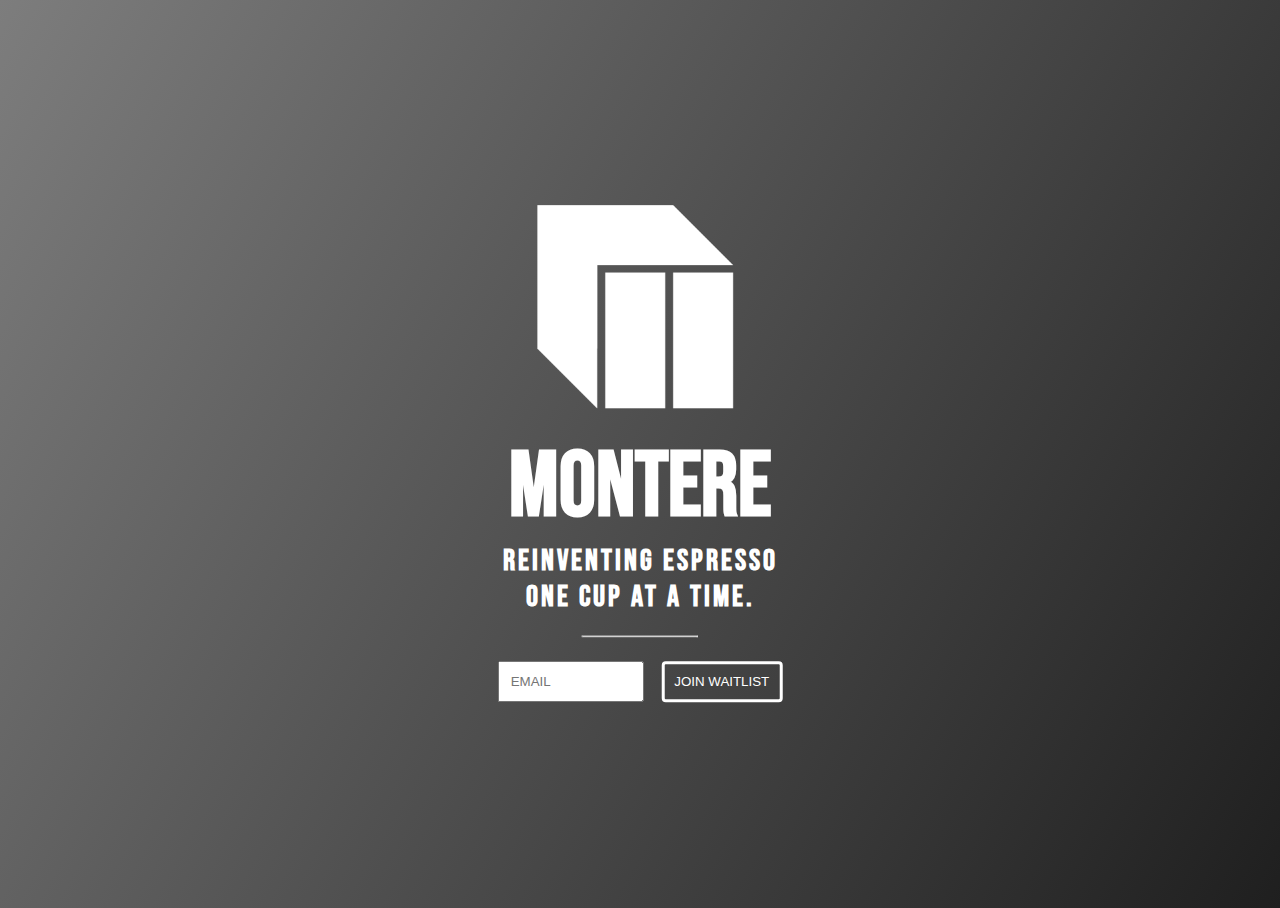
<file: index.html>
<!DOCTYPE html>
<html>

<head>
	<meta http-equiv="Cache-Control" content="no-cache, no-store, must-revalidate" />
	<meta http-equiv="Pragma" content="no-cache" />
	<meta http-equiv="Expires" content="0" />	

  <meta content="width=device-width, initial-scale=1" name="viewport" />

  <link rel='preconnect' href='https://fonts.googleapis.com'>
  <link href='https://fonts.googleapis.com/css2?family=Bebas+Neue&display=swap' rel='stylesheet' type='text/css'> 

  <link rel="stylesheet" href="styles.css">

  <link rel="icon" type="image/x-icon" href="/assets/mainlogo.png">
</head>

<body>

  <div class="bgimg">
    <div class="middle">
      <div class="logomain">
        <img src = 'assets/mainlogo.png' width="250px" height="250px">
      </div>

      <h1 class="title">
        Montere
      </h1>
     
      <div class="typewriter">
        <h1>reinventing espresso</h1>
      </div>

      <div class="typewriter2">
        <h1>one cup at a time.</h1>
      </div>
      
      <hr id="no_mobile">
      
      <form method="post" action="https://script.google.com/macros/s/AKfycby6spMwyzbCdDTNB59UVyKOfmxtvJw1kNiW3YMOeYKFtE0JXu6LcXn6z2bH6tbFgZ9k/exec" name="contact-form">
        <input type="email" name="your-email" placeholder="EMAIL">
        <input type="submit" value="Join Waitlist" id="submit">
      </form>
  
    </div>
  
    <div class="bottomleft">
      <p></p>
    </div>
  </div>
  
  
    <script src="sheet.js"></script>
  </body>
  </html>
</file>
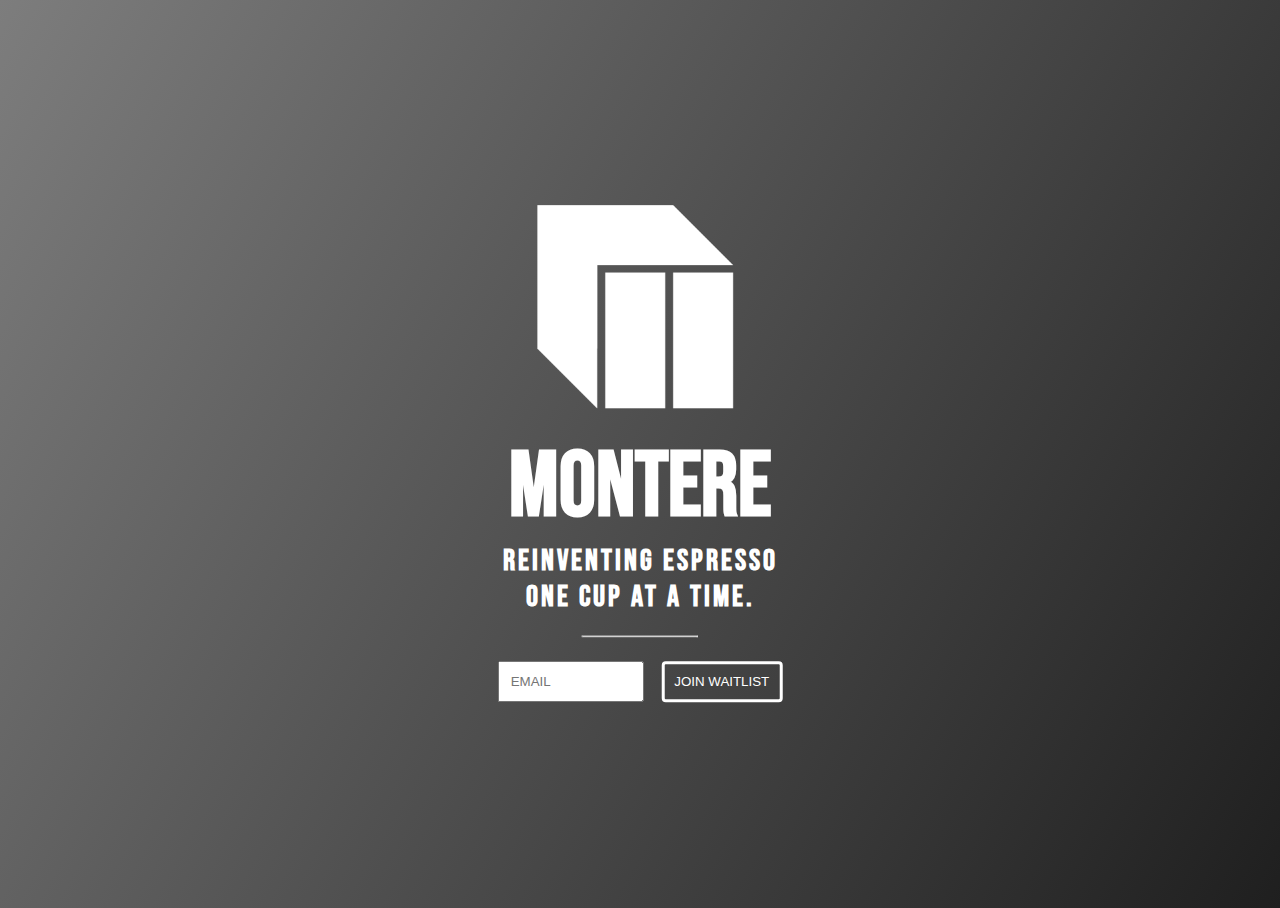
<file: jakob.html>
<!DOCTYPE html>
<html>

<head>
	<meta http-equiv="Cache-Control" content="no-cache, no-store, must-revalidate" />
	<meta http-equiv="Pragma" content="no-cache" />
	<meta http-equiv="Expires" content="0" />	

  <meta content="width=device-width, initial-scale=1" name="viewport" />

  <link rel='preconnect' href='https://fonts.googleapis.com'>
  <link href='https://fonts.googleapis.com/css2?family=Bebas+Neue&display=swap' rel='stylesheet' type='text/css'> 

  <link rel="stylesheet" href="jakob.css">

  <link rel="icon" type="image/x-icon" href="/assets/mainlogo.png">
</head>

<body>

  <div class="bgimg">
    <div class="middle">
      <div class="logomain">
        <img src = 'assets/mainlogo.png' width="250px" height="250px">
      </div>

      <h1 class="title">
        Montere
      </h1>
     
      <div class="typewriter">
        <h1>reinventing espresso</h1>
      </div>

      <div class="typewriter2">
        <h1>one cup at a time.</h1>
      </div>
      
      <hr id="no_mobile">
      
      <form method="post" action="https://script.google.com/macros/s/AKfycby6spMwyzbCdDTNB59UVyKOfmxtvJw1kNiW3YMOeYKFtE0JXu6LcXn6z2bH6tbFgZ9k/exec" name="contact-form">
        <input type="email" name="your-email" placeholder="EMAIL">
        <input type="submit" value="Join Waitlist" id="submit">
      </form>
  
    </div>
  
    <div class="bottomleft">
      <p></p>
    </div>
  </div>
  
  
    <script src="sheet.js"></script>
  </body>
  </html>
</file>
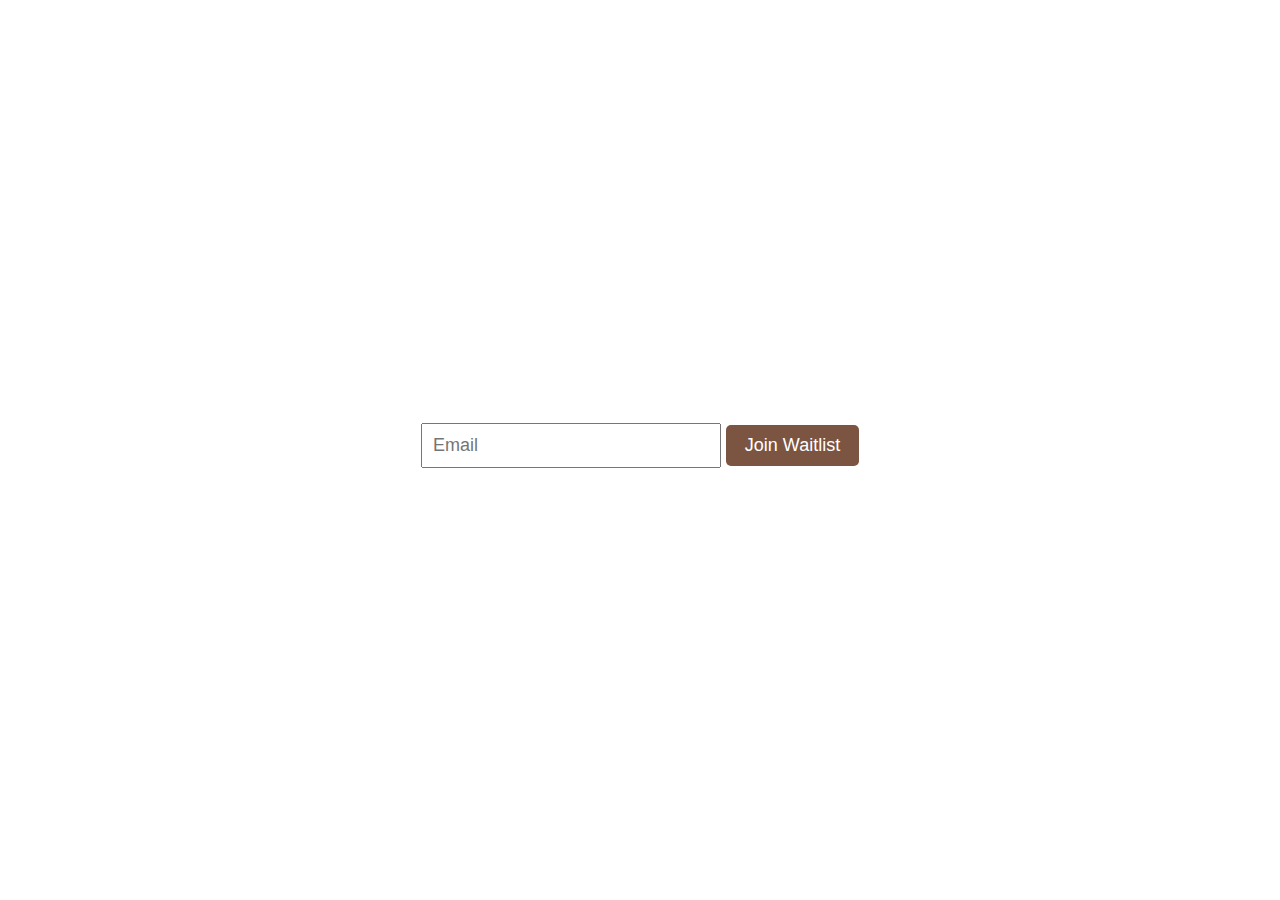
<file: sheet.html>
<!DOCTYPE html>
<html>
<head>
	<link rel="stylesheet" href="Google Sheet.css">
</head>
<body>
	<div class="container">
		<form method="post" action="https://script.google.com/macros/s/AKfycby6spMwyzbCdDTNB59UVyKOfmxtvJw1kNiW3YMOeYKFtE0JXu6LcXn6z2bH6tbFgZ9k/exec" name="contact-form">
			<input type="email" name="your-email" placeholder="Email">
			<input type="submit" value="Join Waitlist" id="submit">
		</form>
	</div>

	<script src="sheet.js"></script>
</body>
</html>
</file>
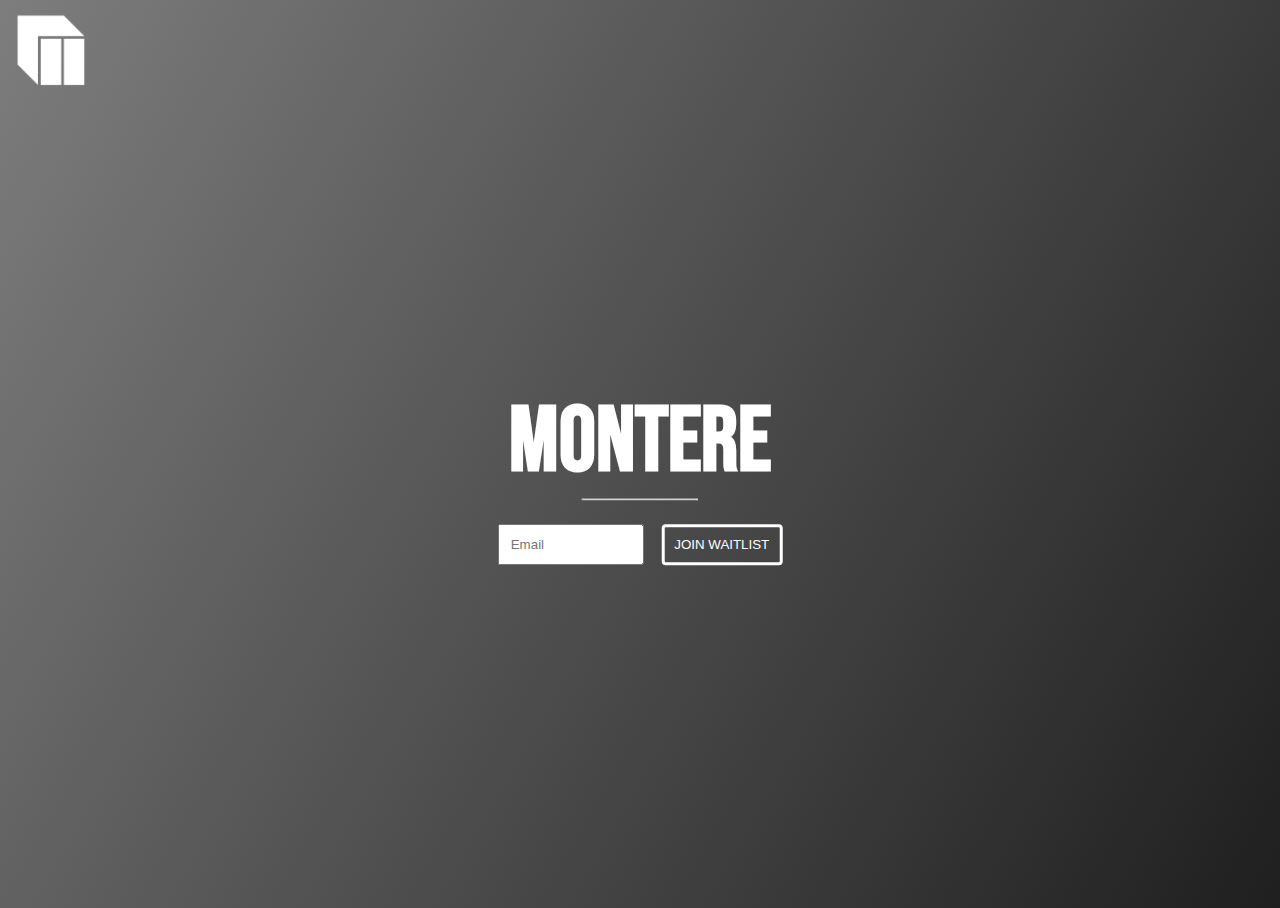
<file: waitlist.html>
<!DOCTYPE html>
<html>

<head>
	<meta http-equiv="Cache-Control" content="no-cache, no-store, must-revalidate" />
	<meta http-equiv="Pragma" content="no-cache" />
	<meta http-equiv="Expires" content="0" />	

  <meta content="width=device-width, initial-scale=1" name="viewport" />

  <link rel='preconnect' href='https://fonts.googleapis.com'>
  <link href='https://fonts.googleapis.com/css2?family=Bebas+Neue&display=swap' rel='stylesheet' type='text/css'> 

  <link rel="stylesheet" href="styles.css">
</head>

<body>

<div class="bgimg">
  <div class="topleft">
    <img src = 'assets/mainlogo.png' width="85px" height="600px">
  </div>

  <div class="middle">
    <h1 class="title">Montere</h1>
    <hr id="no_mobile">
    
    <form method="post" action="https://script.google.com/macros/s/AKfycby6spMwyzbCdDTNB59UVyKOfmxtvJw1kNiW3YMOeYKFtE0JXu6LcXn6z2bH6tbFgZ9k/exec" name="contact-form">
      <input type="email" name="your-email" placeholder="Email">
      <input type="submit" value="Join Waitlist" id="submit">
    </form>

  </div>

  <div class="bottomleft">
    <p></p>
  </div>
</div>


	<script src="sheet.js"></script>
</body>
</html>
</file>
<file: styles.css>
@import url('https://fonts.googleapis.com/css2?family=Bebas+Neue&display=swap');
@import url('https://fonts.googleapis.com/css2?family=Rubik+Glitch&display=swap');

:root{
  --small: 0.5;
  --medium: 0.8;
}

html, body {
  width: 100%;
  height:100%;
}

/*Background animation stuff*/
  body {
      background: linear-gradient(120deg, #7d7d7d, #000000, #262626, #6d412de6);
      background-size: 400% 400%;
      animation: gradient 15s ease infinite;
  }

  @keyframes gradient {
      0% {
          background-position: 0% 50%;
      }
      50% {
          background-position: 100% 50%;
      }
      100% {
          background-position: 0% 50%;
      }
  }

/*Font formatting*/
  .title {
    font-family: 'Bebas Neue', sans-serif;
    color: white;
  }

  .h1 {
    font-family: 'Bebas Neue', sans-serif;
    font-size: 450px;
    color: white;
  }

  .subtitle {
    font-family: 'Bebas Neue', sans-serif;
    font-size: 35px;
    color: white;
  }

  .main {
    font-family: 'Bebas Neue', sans-serif;
    font-size: 20px;
    margin-bottom: 8%;
    color: white;
  }

/*Positioning*/
  .topleft {
    position: absolute;
    margin: 0;
    padding: 0;
    top: 10px;
    left: 10px;
  }

  .bottomleft {
    position: absolute;
    bottom: 0;
    left: 16px;
  }

  .middle {
    position: absolute;
    top: 50%;
    left: 50%;
    transform: translate(-50%, -50%);
    text-align: center;
  }

  hr {
    margin: auto;
    width: 40%;
    padding-top: 0%;
  }

  .logomain {
    margin-bottom: -75px;
  }

/*typing animation LINE 1*/
  .typewriter h1 {
    color: #fff;
    font-family: 'Bebas Neue', sans-serif;
    font-size: 30px;
    overflow: hidden; /* Ensures the content is not revealed until the animation */
    white-space: nowrap; /* Keeps the content on a single line */
    margin: 0 auto; /* Gives that scrolling effect as the typing happens */
    letter-spacing: .10em; /* Adjust as needed */
    animation: 
      typing 3.5s steps(30, end);
      animation-delay: 0.5s;
      animation-fill-mode: both;
  }

  /* The typing effect */
  @keyframes typing {
    from { width: 0 }
    to { width: 100% }
  }

/*typing animation LINE 1*/
.typewriter2 h1 {
  padding-bottom: 20px;
  color: #fff;
  font-family: 'Bebas Neue', sans-serif;
  font-size: 30px;
  overflow: hidden; /* Ensures the content is not revealed until the animation */
  white-space: nowrap; /* Keeps the content on a single line */
  margin: 0 auto; /* Gives that scrolling effect as the typing happens */
  letter-spacing: .10em; /* Adjust as needed */
  animation: 
    typing 3.5s steps(30, end);
    animation-delay: 4.15s;
    animation-fill-mode: both;
}

  /* The typing effect */
  @keyframes typing {
    from { width: 0 }
    to { width: 100% }
  }


/*Waitlist Form Components*/

  h4 {
    margin-bottom: 10px;
    font-size: 24px;
    font-family: 'Bebas Neue', sans-serif;
    color: white;
  }

  input[type="email"] {
    width: 120px; 
    padding: 11px;
    margin-top: 24px;
    margin-bottom: 10px;
    
  }

  #submit {
    color: white;
    margin-bottom: 10px;
    border-radius: 5px;
    margin-left: 10px;
    transition: all .5s ease;
    border: 3px solid white;
    font-family:'Montserrat', sans-serif;
    text-transform: uppercase;
    text-align: center;
    background-color : transparent;
    padding: 10px;
    outline: none;
    border-radius: 4px;
  }

  #submit:hover {
    color: #001F3F;
    background-color: #fff;
  }

  #submit:active {
  transform: translateY(2px);
  }

/*scaling stuff DONT DELETE*/

  @media only screen and (max-width: 749px) {
    .bgimg {
      font-size: 20px;
    }  
    .title {
      font-size: 58px;
      margin-bottom: -6px;
      margin-top: 48px;
    }
    .topleft img {
      width: 65px;
      height: 65px;
    }

    .logomain {
      
    }

    #submit{
      width: 120px; 
      margin-left: 0px;
    }

    #no_mobile {
      display:none;
    }
  }

  @media only screen and (min-width: 750px) {
    .bgimg {
      font-size: 24px;
    }  
    .title {
      font-size: 80px;
      margin-bottom: 4px;
    }
    .topleft img {
      width: 75px;
      height: 75px;  }
    
  }

  @media only screen and (min-width: 900px) {
    .bgimg {
      font-size: 30px;
    }  
    .title {
      font-size: 92px;
      margin-bottom: 0px;
    }
    .topleft img {
      width: 85px;
      height: 85px;  }
    
  }

    /* Extra small devices (phones, 600px and down) 
    @media only screen and (max-width: 600px) {}
    /* Small devices (portrait tablets and large phones, 600px and up) 
    @media only screen and (min-width: 600px) {}
    /* Medium devices (landscape tablets, 768px and up) 
    @media only screen and (min-width: 768px) {}
    /* Large devices (laptops/desktops, 992px and up) 
    @media only screen and (min-width: 992px) {}
    /* Extra large devices (large laptops and desktops, 1200px and up) 
    @media only screen and (min-width: 1200px) {}
</file>
<file: jakob.css>
@import url('https://fonts.googleapis.com/css2?family=Bebas+Neue&display=swap');
@import url('https://fonts.googleapis.com/css2?family=Rubik+Glitch&display=swap');

:root{
  --small: 0.5;
  --medium: 0.8;
}

html, body {
  width: 100%;
  height:100%;
}

/*Background animation stuff*/
  body {
      background: linear-gradient(120deg, #7d7d7d, #000000, #262626, #6d412de6);
      background-size: 400% 400%;
      animation: gradient 15s ease infinite;
  }

  @keyframes gradient {
      0% {
          background-position: 0% 50%;
      }
      50% {
          background-position: 100% 50%;
      }
      100% {
          background-position: 0% 50%;
      }
  }

/*Font formatting*/
  .title {
    font-family: 'Bebas Neue', sans-serif;
    color: white;
  }

  .h1 {
    font-family: 'Bebas Neue', sans-serif;
    font-size: 450px;
    color: white;
  }

  .subtitle {
    font-family: 'Bebas Neue', sans-serif;
    font-size: 35px;
    color: white;
  }

  .main {
    font-family: 'Bebas Neue', sans-serif;
    font-size: 20px;
    margin-bottom: 8%;
    color: white;
  }

/*Positioning*/
  .topleft {
    position: absolute;
    margin: 0;
    padding: 0;
    top: 10px;
    left: 10px;
  }

  .bottomleft {
    position: absolute;
    bottom: 0;
    left: 16px;
  }

  .middle {
    position: absolute;
    top: 50%;
    left: 50%;
    transform: translate(-50%, -50%);
    text-align: center;
  }

  hr {
    margin: auto;
    width: 40%;
    padding-top: 0%;
  }

  .logomain {
    margin-bottom: -75px;
  }

/*typing animation LINE 1*/
  .typewriter h1 {
    color: #fff;
    font-family: 'Bebas Neue', sans-serif;
    font-size: 30px;
    overflow: hidden; /* Ensures the content is not revealed until the animation */
    white-space: nowrap; /* Keeps the content on a single line */
    margin: 0 auto; /* Gives that scrolling effect as the typing happens */
    letter-spacing: .10em; /* Adjust as needed */
    animation: 
      typing 3.5s steps(30, end);
      animation-delay: 0.5s;
      animation-fill-mode: both;
  }

  /* The typing effect */
  @keyframes typing {
    from { width: 0 }
    to { width: 100% }
  }

/*typing animation LINE 1*/
.typewriter2 h1 {
  padding-bottom: 20px;
  color: #fff;
  font-family: 'Bebas Neue', sans-serif;
  font-size: 30px;
  overflow: hidden; /* Ensures the content is not revealed until the animation */
  white-space: nowrap; /* Keeps the content on a single line */
  margin: 0 auto; /* Gives that scrolling effect as the typing happens */
  letter-spacing: .10em; /* Adjust as needed */
  animation: 
    typing 3.5s steps(30, end);
    animation-delay: 4.15s;
    animation-fill-mode: both;
}

  /* The typing effect */
  @keyframes typing {
    from { width: 0 }
    to { width: 100% }
  }


/*Waitlist Form Components*/

  h4 {
    margin-bottom: 10px;
    font-size: 24px;
    font-family: 'Bebas Neue', sans-serif;
    color: white;
  }

  input[type="email"] {
    width: 120px; 
    padding: 11px;
    margin-top: 24px;
    margin-bottom: 10px;
    
  }

  #submit {
    color: white;
    margin-bottom: 10px;
    border-radius: 5px;
    margin-left: 10px;
    transition: all .5s ease;
    border: 3px solid white;
    font-family:'Montserrat', sans-serif;
    text-transform: uppercase;
    text-align: center;
    background-color : transparent;
    padding: 10px;
    outline: none;
    border-radius: 4px;
  }

  #submit:hover {
    color: #001F3F;
    background-color: #fff;
  }

  #submit:active {
  transform: translateY(2px);
  }

/*scaling stuff DONT DELETE*/

  @media only screen and (max-width: 749px) {
    .bgimg {
      font-size: 20px;
    }  
    .title {
      font-size: 58px;
      margin-bottom: -6px;
      margin-top: 48px;
    }
    .topleft img {
      width: 65px;
      height: 65px;
    }

    .logomain {
      
    }

    #submit{
      width: 120px; 
      margin-left: 0px;
    }

    #no_mobile {
      display:none;
    }
  }

  @media only screen and (min-width: 750px) {
    .bgimg {
      font-size: 24px;
    }  
    .title {
      font-size: 80px;
      margin-bottom: 4px;
    }
    .topleft img {
      width: 75px;
      height: 75px;  }
    
  }

  @media only screen and (min-width: 900px) {
    .bgimg {
      font-size: 30px;
    }  
    .title {
      font-size: 92px;
      margin-bottom: 0px;
    }
    .topleft img {
      width: 85px;
      height: 85px;  }
    
  }

    /* Extra small devices (phones, 600px and down) 
    @media only screen and (max-width: 600px) {}
    /* Small devices (portrait tablets and large phones, 600px and up) 
    @media only screen and (min-width: 600px) {}
    /* Medium devices (landscape tablets, 768px and up) 
    @media only screen and (min-width: 768px) {}
    /* Large devices (laptops/desktops, 992px and up) 
    @media only screen and (min-width: 992px) {}
    /* Extra large devices (large laptops and desktops, 1200px and up) 
    @media only screen and (min-width: 1200px) {}
</file>
<file: Google Sheet.css>
* {
    box-sizing: border-box;
    padding: 0;
    margin: 0;
    font-family: 'poppins', sans-serif;
    font-size: 18px;
}

body {
    height: 100vh;
    display: flex;
    align-items: center;
    justify-content: center;
}

.container {
    width: 500px;
    padding: 30px;
    border: 1px solid #eeeeee00;
    border-radius: 10px;
    background-color: #00000000;
}

h4 {
    margin-bottom: 10px;
    font-size: 24px;
    color: white;
}

input[type="email"] {
    width: 300px; /* Adjusted width for text input */
    padding: 10px;
    margin-bottom: 10px;
	
}

#submit {
    border: none;
    background-color: #6d412de6;
    color: white;
    width: 133px; /* Adjusted width for submit button */
    padding: 10px;
    margin-bottom: 10px;
    border-radius: 5px;
}

#submit:hover {
    background-color: #6d412d;
}

#submit:active {
	transform: translateY(2px);
}
</file>
